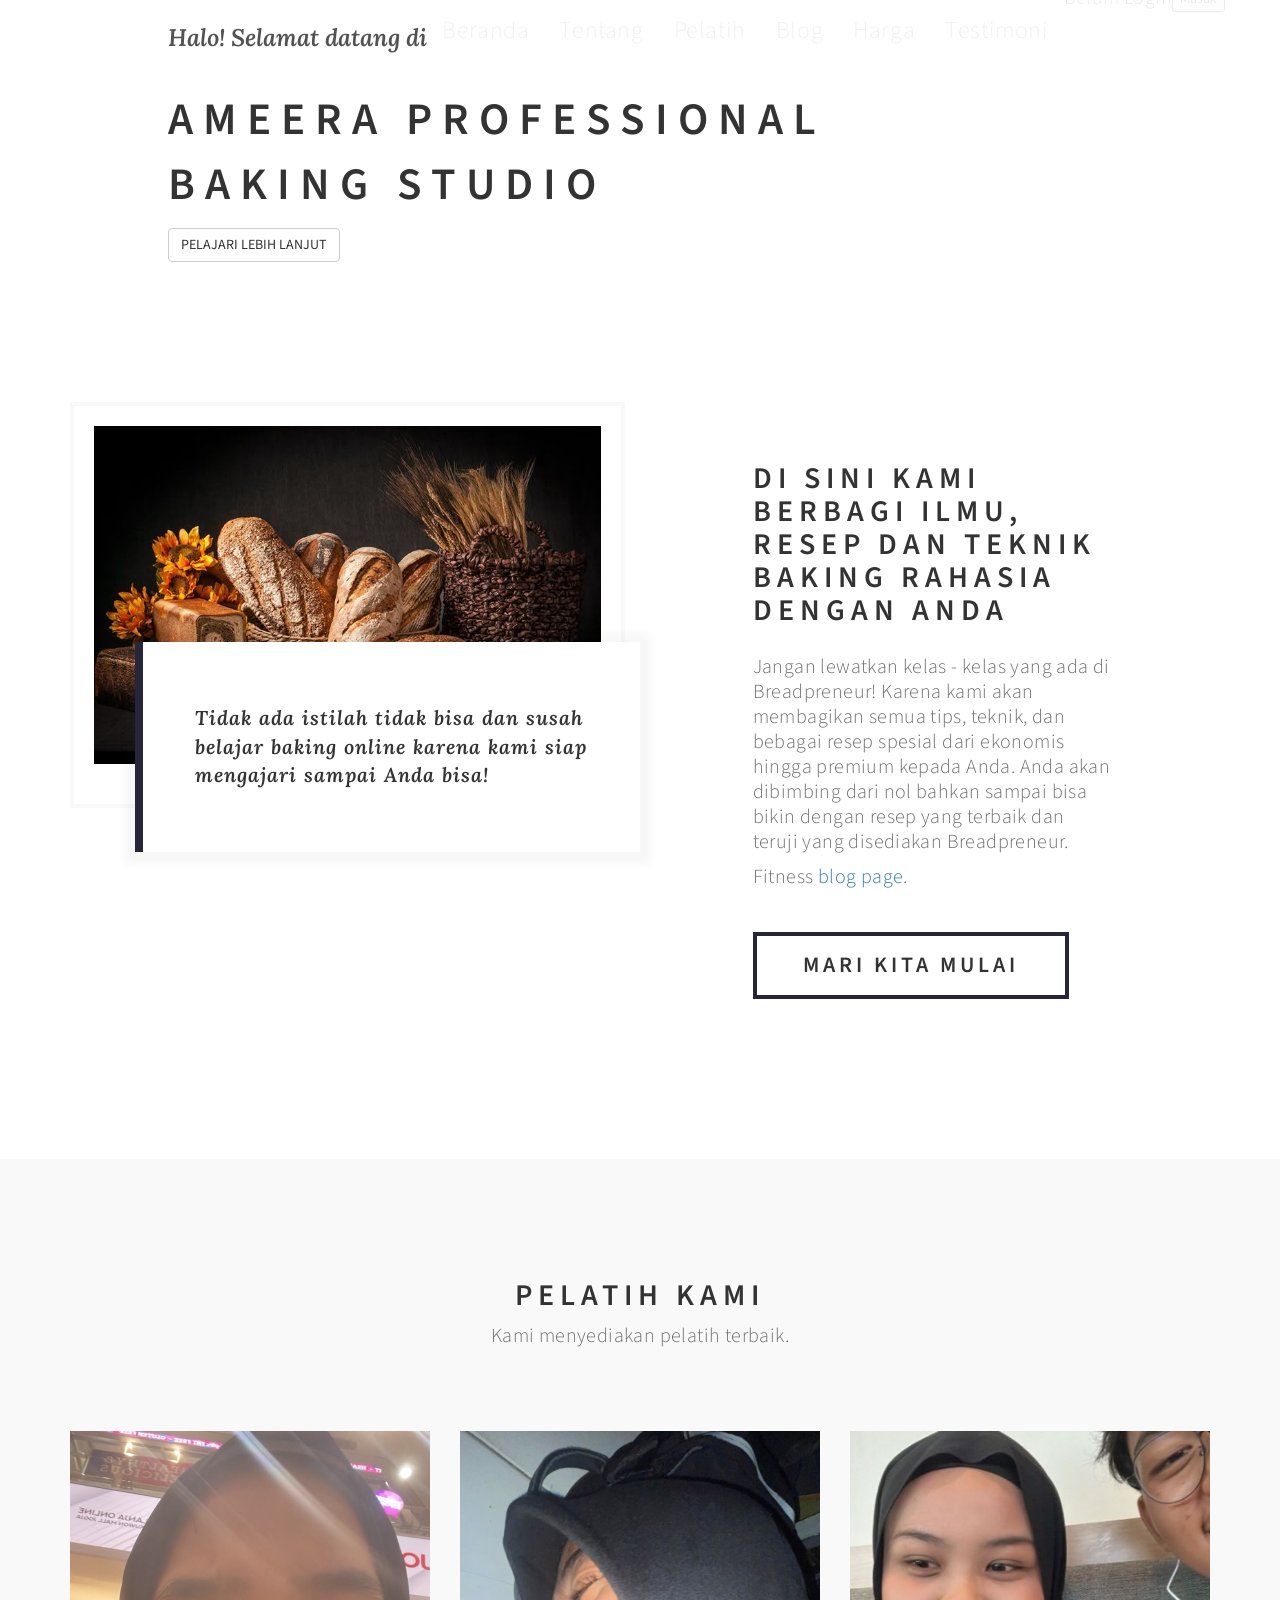
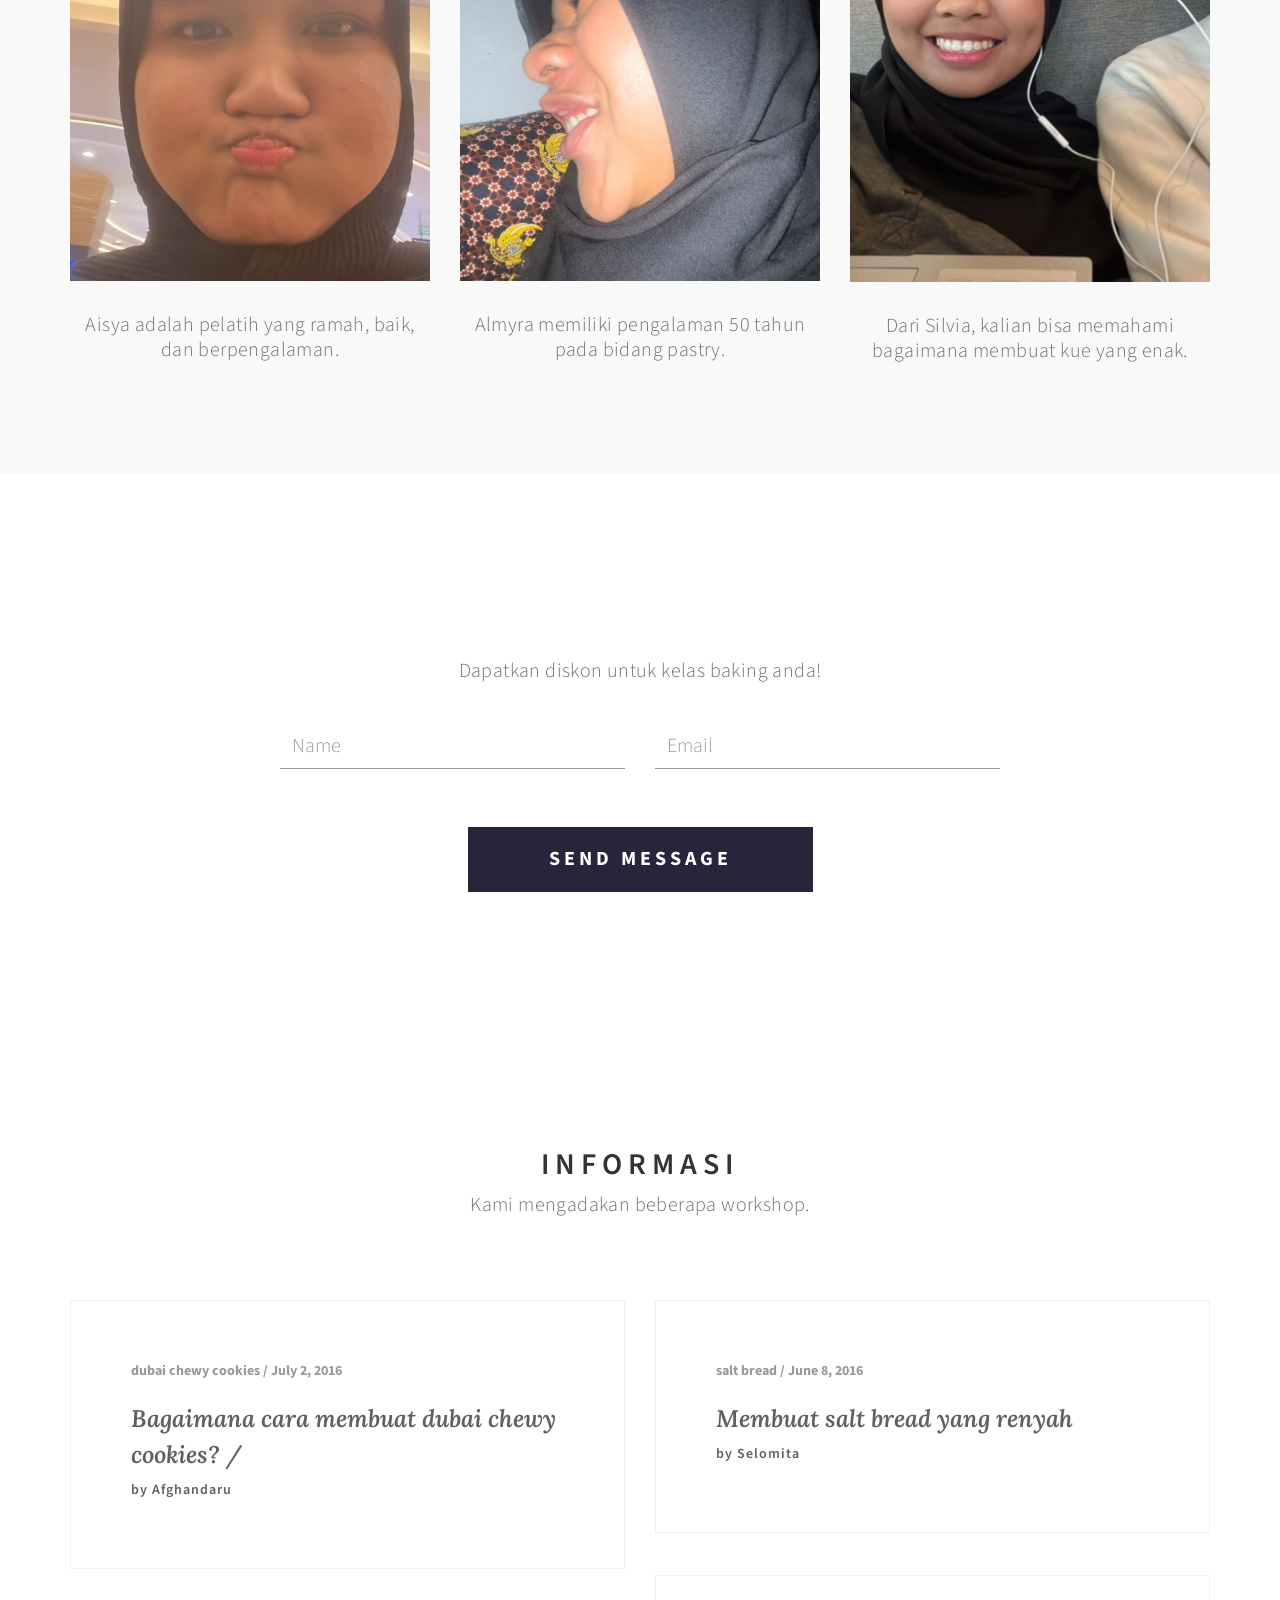
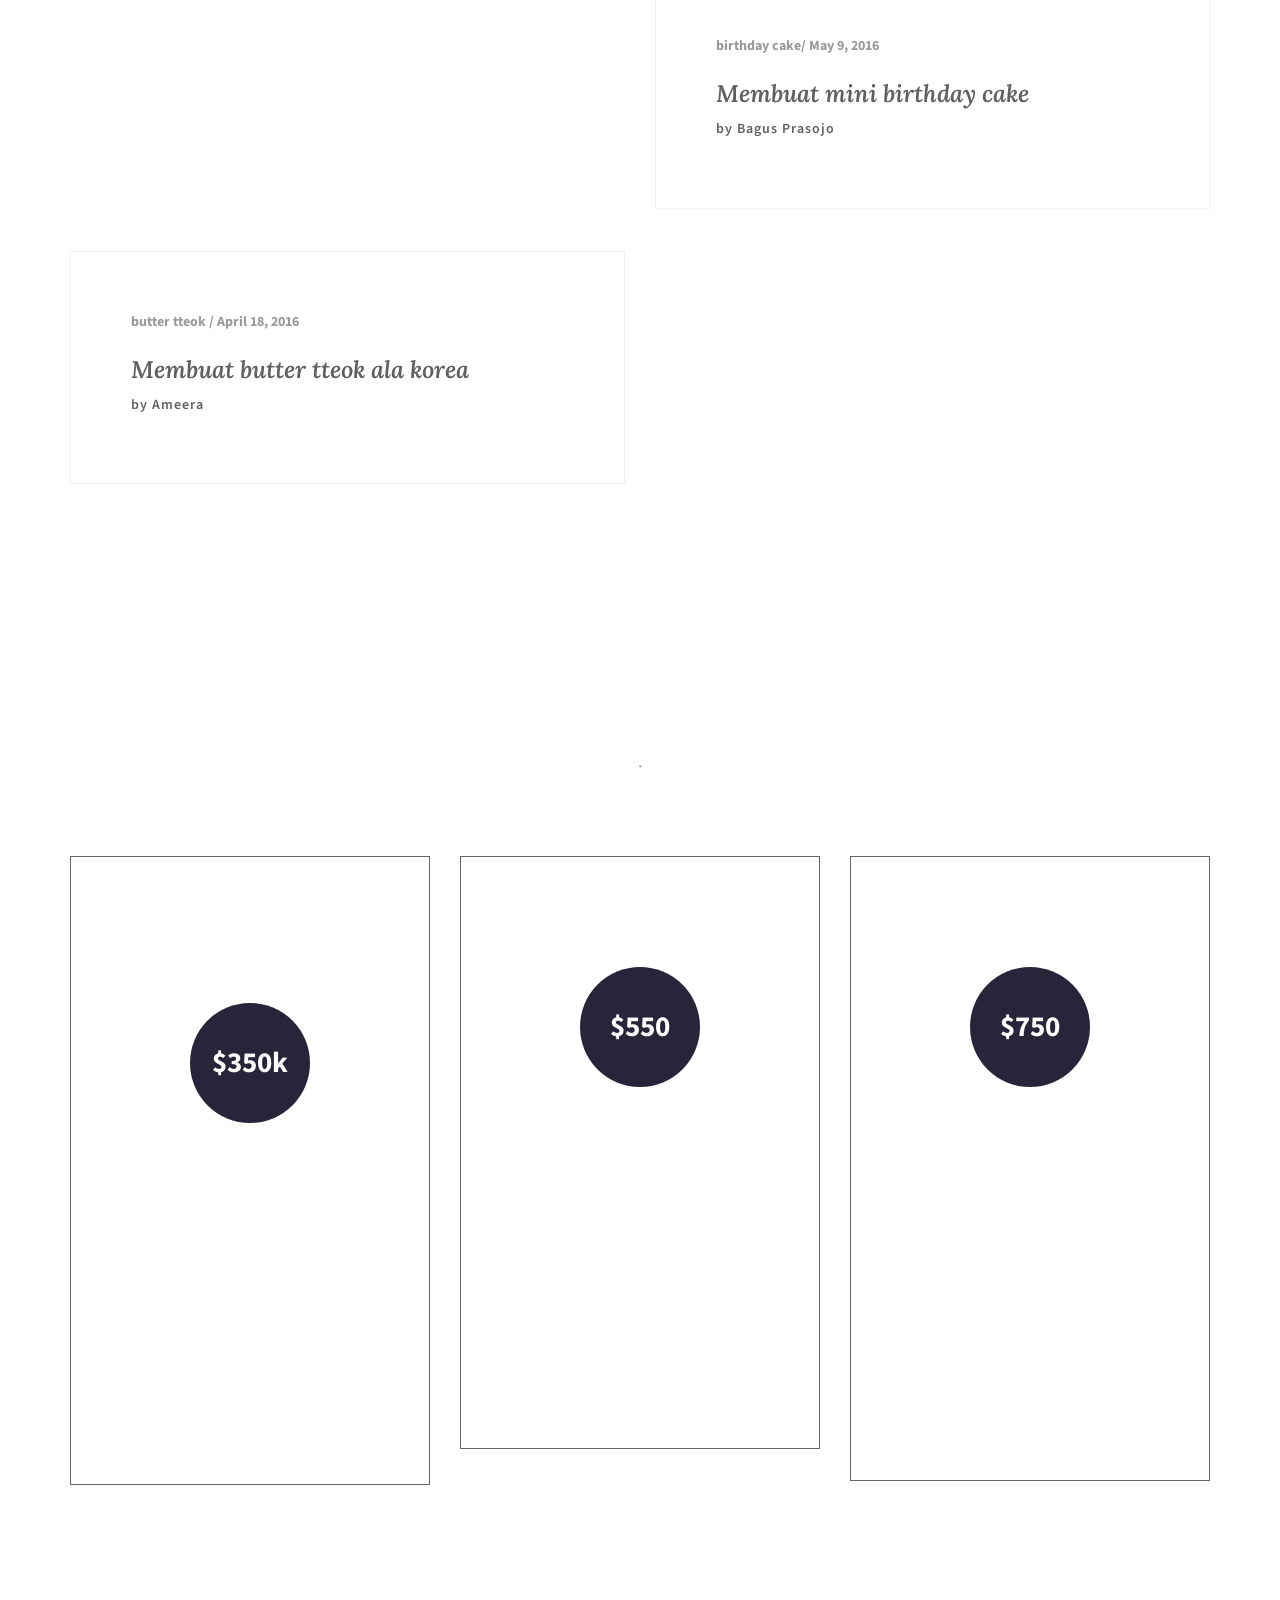
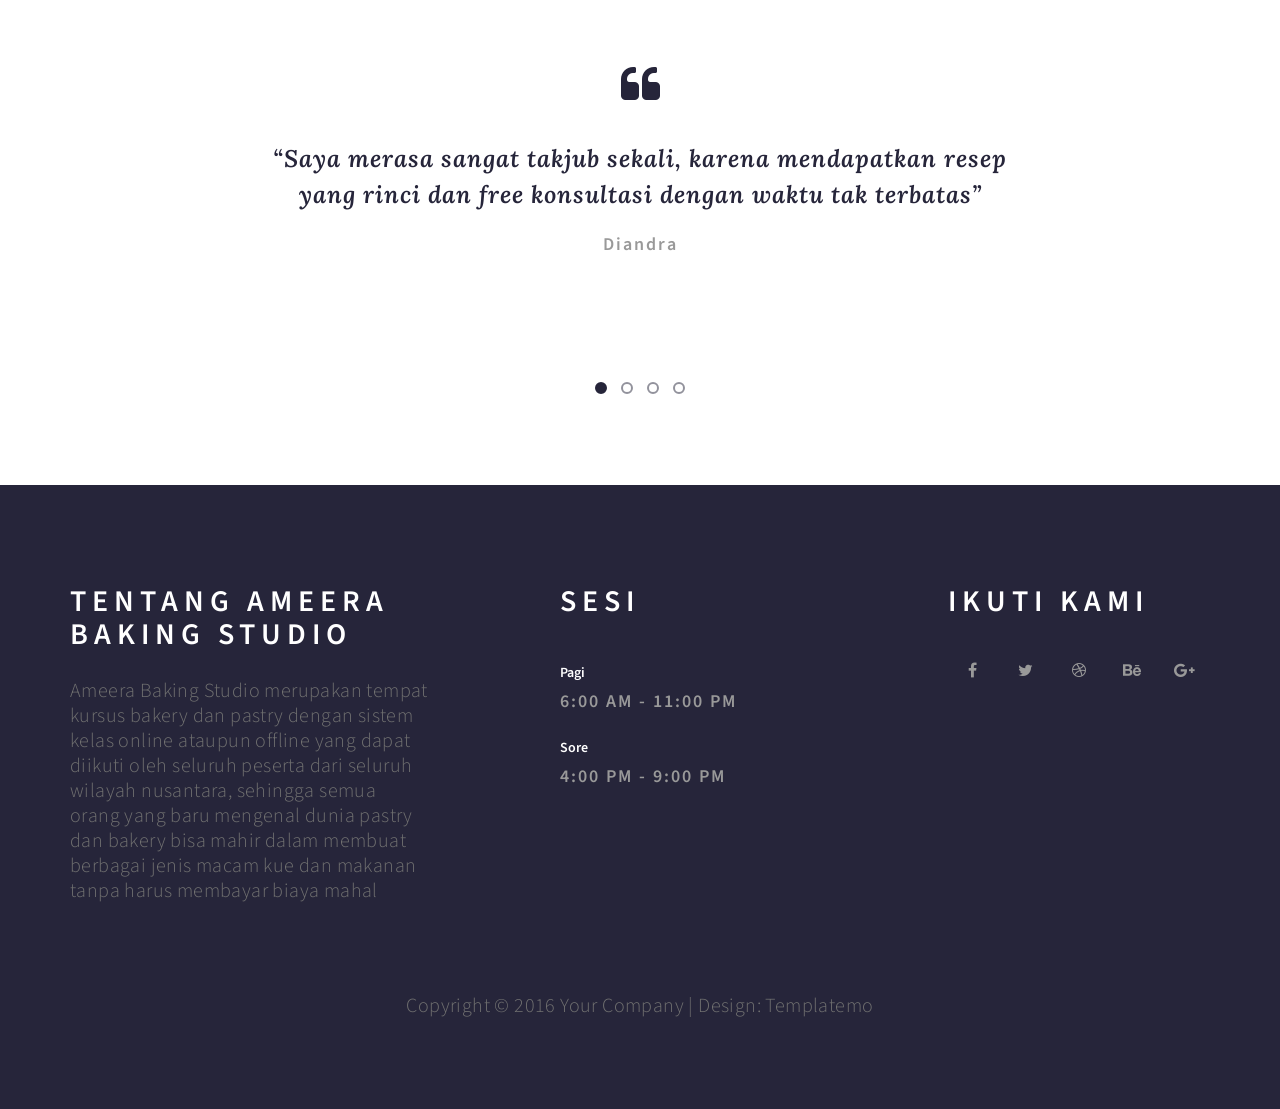
<file: index.html>
<!DOCTYPE html>
<html lang="en">
<head>
<!--
Fitness Template
http://www.templatemo.com/tm-487-fitness
-->
<title>Bakery Ameera - Responsive HTML Template</title>
<meta name="deskripsi" content="">
<meta name="author" content="">
<meta charset="UTF-8">
<meta http-equiv="X-UA-Compatible" content="IE=Edge">
<meta name="area pandang" content="width=device-width, initial-scale=1, maximum-scale=1">


<link rel="stylesheet" href="css/bootstrap.min.css">
<link rel="stylesheet" href="css/animate.css">
<link rel="stylesheet" href="css/font-awesome.min.css">
<link rel="stylesheet" href="css/owl.theme.css">
<link rel="stylesheet" href="css/owl.carousel.css">

<!-- Main css -->
<link rel="stylesheet" href="css/style.css">

<!-- Google Font -->
<link href='https://fonts.googleapis.com/css?family=Source+Sans+Pro:400,300,600' rel='stylesheet' type='text/css'>
<link href='https://fonts.googleapis.com/css?family=Lora:700italic' rel='stylesheet' type='text/css'>

</head>
<body data-spy="scroll" data-target=".navbar-collapse" data-offset="50">


<!-- =========================
     PRE LOADER       
============================== -->
<div  class="preloader">

	<div class="sk-spinner sk-spinner-pulse"></div>

</div>


<!-- =========================
    NAVIGATION SECTION   
============================== -->
<div class="navbar navbar-default navbar-fixed-top sticky-navigation" role="navigation">
	<div class="container">

		<div class="navbar-header">
			<button class="navbar-toggle" data-toggle="collapse" data-target=".navbar-collapse">
				<span class="icon icon-bar"></span>
				<span class="icon icon-bar"></span>
				<span class="icon icon-bar"></span>
			</button>
			<a href="#" class="navbar-brand">Ameera Baking Studio</a>
		</div>
		<div class="collapse navbar-collapse">
			<ul class="nav navbar-nav navbar-right main-navigation">
				<li><a href="#home" class="smoothScroll">Beranda</a></li>
				<li><a href="#overview" class="smoothScroll">Tentang</a></li>
				<li><a href="#trainer" class="smoothScroll">Pelatih</a></li>
				<li><a href="#blog" class="smoothScroll">Blog</a></li>
				<li><a href="#price" class="smoothScroll">Harga</a></li>
				<li><a href="#testimonial" class="smoothScroll">Testimoni</a></li>
				<li><p id="userInfo" class="nav-link tm-nav-link">Belum Login</p></li>
				<li><button onclick="goLogin()" class="nav-link tm-nav-link">Masuk</button></li>
			</ul>
		</div>

	</div>
</div>


<!-- =========================
    HOME SECTION   
============================== -->
<section id="beranda" class="parallax-section">
	<div class="container">
		<div class="row">

			<div class="col-md-offset-1 col-md-10 col-sm-12">
				<h3 class="wow bounceIn" data-wow-delay="0.9s">Halo! Selamat datang di</H3>
				<h1 class="wow fadeInUp" data-wow-delay="1.6s">Ameera Professional<br>Baking Studio</h1>
				<a href="#overview" class="wow fadeInUp smoothScroll btn btn-default" data-wow-delay="2s">PELAJARI LEBIH LANJUT</a>
			</div>

		</div>
	</div>
</section>


<!-- =========================
    OVERVIEW SECTION   
============================== -->
<section id="overview" class="parallax-section">
	<div class="container">
		<div class="row">

			<div class="col-md-6 col-sm-12">
				<img src="images/955ed0d990df425966eef4659cf9d745.jpg" class="img-responsive" alt="Overview">
				<blockquote class="wow fadeInUp" data-wow-delay="1.9s">Tidak ada istilah tidak bisa dan susah belajar baking online karena kami siap mengajari sampai Anda bisa!</blockquote>
			</div>

			<div class="col-md-1"></div>

			<div class="wow fadeInUp col-md-4 col-sm-12" data-wow-delay="1s">
				<div class="overview-detail">
					<h2>Di Sini Kami Berbagi Ilmu, Resep dan Teknik Baking Rahasia Dengan Anda</h2>
					<p>Jangan lewatkan kelas - kelas yang ada di Breadpreneur! Karena kami akan membagikan semua tips, teknik, dan bebagai resep spesial dari ekonomis hingga premium kepada Anda. Anda akan dibimbing dari nol bahkan sampai bisa bikin dengan resep yang terbaik dan teruji yang disediakan Breadpreneur.</p>
					<p>Fitness <a href="blog-single.html">blog page</a>.</p>
					<a href="#trainer" class="btn btn-default smoothScroll">Mari kita mulai</a>
				</div>
			</div>

			<div class="col-md-1"></div>

		</div>
	</div>
</section>


<!-- =========================
    TRAINER SECTION   
============================== -->
<section id="trainer" class="parallax-section">
	<div class="container">
		<div class="row">

			<div class="wow fadeInUp col-md-12 col-sm-12" data-wow-delay="1.3s">
				<h2>Pelatih kami</h2>
				<p>Kami menyediakan pelatih terbaik.</p>
			</div>

			<div class="wow fadeInUp col-md-4 col-sm-6" data-wow-delay="1.9s">
				<div class="trainer-thumb">
					<img src="images/WhatsApp Image 2026-06-15 at 21.04.34.jpeg" class="img-responsive" alt="Trainer">
						<div class="trainer-overlay">
							<div class="trainer-des">
								<h2>Aisya/h2>
								<h3>Spesialis Dessert</h3>
								<ul class="social-icon">
									<li><a href="#" class="fa fa-facebook wow fadeInUp" data-wow-delay="1s"></a></li>
									<li><a href="#" class="fa fa-twitter wow fadeInUp" data-wow-delay="1.3s"></a></li>
									<li><a href="#" class="fa fa-behance wow fadeInUp" data-wow-delay="1.9s"></a></li>
								</ul>
							</div>
						</div>
				</div>
				<p>Aisya adalah pelatih yang ramah, baik, dan berpengalaman.</p>
			</div>

			<div class="wow fadeInUp col-md-4 col-sm-6" data-wow-delay="2s">
				<div class="trainer-thumb">
					<img src="images/WhatsApp Image 2026-05-19 at 15.34.11.jpeg" class="img-responsive" alt="Trainer">
						<div class="trainer-overlay">
							<div class="trainer-des">
								<h2>Almyra</h2>
								<h3>Spesialis Pastry</h3>
								<ul class="social-icon">
									<li><a href="#" class="fa fa-facebook wow fadeInUp" data-wow-delay="1s"></a></li>
									<li><a href="#" class="fa fa-twitter wow fadeInUp" data-wow-delay="1.3s"></a></li>
									<li><a href="#" class="fa fa-behance wow fadeInUp" data-wow-delay="1.9s"></a></li>
								</ul>
							</div>
						</div>
				</div>
				<p>Almyra memiliki pengalaman 50 tahun pada bidang pastry.</p>
			</div>

			<div class="wow fadeInUp col-md-4 col-sm-6" data-wow-delay="2.3s">
				<div class="trainer-thumb">
					<img src="images/WhatsApp Image 2026-06-06 at 14.53.50.jpeg" class="img-responsive" alt="Trainer">
						<div class="trainer-overlay">
							<div class="trainer-des">
								<h2>Silvia</h2>
								<h3>Speialis Kue</h3>
								<ul class="social-icon">
									<li><a href="#" class="fa fa-facebook wow fadeInUp" data-wow-delay="1s"></a></li>
									<li><a href="#" class="fa fa-twitter wow fadeInUp" data-wow-delay="1.3s"></a></li>
									<li><a href="#" class="fa fa-behance wow fadeInUp" data-wow-delay="1.9s"></a></li>
								</ul>
							</div>
						</div>
				</div>
				<p>Dari Silvia, kalian bisa memahami bagaimana membuat kue yang enak.</p>
			</div>

		</div>
	</div>
</section>


<!-- =========================
    NEWSLETTER SECTION   
============================== -->
<section id="newsletter" class="parallax-section">
	<div class="container">
		<div class="row">

			<div class="wow fadeInUp col-md-offset-2 col-md-8 col-sm-offset-1 col-sm-10" data-wow-delay="0.9s">
				<h2>Daftar untuk informasi</h2>
				<p>Dapatkan diskon untuk kelas baking anda!</p>
				<div class="newsletter_detail">
					<form action="#" method="post" id="newsletter-signup">
						<div class="col-md-6 col-sm-6">
							<input name="name" type="text" class="form-control" id="name" placeholder="Name">
					  	</div>
						<div class="col-md-6 col-sm-6">
							<input name="email" type="email" class="form-control" id="email" placeholder="Email">
					  	</div>
						<div class="col-md-offset-3 col-md-6 col-sm-offset-2 col-sm-8">
							<input name="submit" type="submit" class="form-control" id="submit" value="SEND MESSAGE">
						</div>
				  	</form>
				</div>
			</div>

		</div>
	</div>
</section>


<!-- =========================
    BLOG SECTION   
============================== -->
<section id="blog" class="parallax-section">
	<div class="container">
		<div class="row">

			<div class="col-md-12 col-sm-12 text-center">
				<h2>Informasi</h2>
				<p>Kami mengadakan beberapa workshop.</p>
			</div>

			<div class="wow fadeInUp col-md-6 col-sm-12" data-wow-delay="0.9s">
				<div class="blog-thumb">
					<span class="blog-date">dubai chewy cookies / July 2, 2016</span>
					<h3 class="blog-title"><a href="blog-single.html">Bagaimana cara membuat dubai chewy cookies? /</a></h3>
					<h5 id="blog-author">by Afghandaru</h5>
				</div>
			</div>

			<div class="wow fadeInUp col-md-6 col-sm-12" data-wow-delay="1.3s">
				<div class="blog-thumb">
					<span class="blog-date">salt bread / June 8, 2016</span>
					<h3 class="blog-title"><a href="blog-single.html">Membuat salt bread yang renyah</a></h3>
					<h5 id="blog-author">by Selomita</h5>
				</div>
			</div>

			<div class="wow fadeInUp col-md-6 col-sm-12" data-wow-delay="1.6s">
				<div class="blog-thumb">
					<span class="blog-date">birthday cake/ May 9, 2016</span>
					<h3 class="blog-title"><a href="blog-single.html">Membuat mini birthday cake</a></h3>
					<h5 id="blog-author">by Bagus Prasojo</h5>
				</div>
			</div>

			<div class="wow fadeInUp col-md-6 col-sm-12" data-wow-delay="1.9s">
				<div class="blog-thumb">
					<span class="blog-date"> butter tteok / April 18, 2016</span>
					<h3 class="blog-title"><a href="blog-single.html">Membuat butter tteok ala korea</a></h3>
					<h5 id="blog-author">by Ameera</h5>
				</div>
			</div>
			
		</div>
	</div>
</section>


<!-- =========================
    PRICE SECTION   
============================== -->
<section id="price" class="parallax-section">
	<div class="container">
		<div class="row">

			<div class="wow fadeInUp col-md-12 col-sm-12" data-wow-delay="0.9s">
				<h2>Harga</h2>
				<p>.</p>
			</div>

			<div class="wow fadeInUp col-md-4 col-sm-6" data-wow-delay="1s">
				<div class="pricing__item">
                    <h3 class="pricing__title">Makanan tradisional</h3>
                    <div class="pricing__price"><span class="pricing__currency">$</span>350k</div>
                    <ul class="pricing__feature-list">
                        <li class="pricing__feature">Pelatih Almyra</li>
                        <li class="pricing__feature">Alat dan Bahan</li>
                        <li class="pricing__feature">Sertifikat</li>
                        <li class="pricing__feature">Garansi makanan</li>
                        <li class="pricing__feature">Klepon dan Cenil</li>
                    </ul>
                    <button class="pricing__action">Daftar Sekarang</button>
                </div>
			</div>

			<div class="wow fadeInUp col-md-4 col-sm-6" data-wow-delay="1.3s">
				<div class="pricing__item">
                    <h3 class="pricing__title">Kelas Pastry</h3>
                    <div class="pricing__price"><span class="pricing__currency">$</span>550</div>                  
                    <ul class="pricing__feature-list">
                        <li class="pricing__feature">Pelatih Almyra</li>
                        <li class="pricing__feature">Alat dan Bahan</li>
                        <li class="pricing__feature">Sertifikat</li>
                        <li class="pricing__feature">Garansi makanan</li>
                        <li class="pricing__feature">Croissant dan bagel</li>
                    </ul>
                    <button class="pricing__action">Daftar Sekarang</button>
                </div>
			</div>

			<div class="wow fadeInUp col-md-4 col-sm-6" data-wow-delay="1.6s">
				<div class="pricing__item">
                    <h3 class="pricing__title">Birthday Cake</h3>
                    <div class="pricing__price"><span class="pricing__currency">$</span>750</div> 
                    <ul class="pricing__feature-list">
                        <li class="pricing__feature">Pelatih Silvia</li>
                        <li class="pricing__feature">Alat dan Bahan</li>
                        <li class="pricing__feature">Sertifikat</li>
                        <li class="pricing__feature">Garansi makanan</li>
                        <li class="pricing__feature">Kue ulang tahun dan cupcake</li>
                    </ul>
                   <button class="pricing__action">Daftar Sekarang</button>
                </div>
			</div>

		</div>
	</div>
</section>


<!-- =========================
    TESTIMONIAL SECTION   
============================== -->
<section id="testimonial" class="parallax-section">
	<div class="container">
		<div class="row">

			<!-- Testimonial Owl Carousel section
			================================================== -->
			<div id="owl-testimonial" class="owl-carousel">

				<div class="item col-md-offset-2 col-md-8 col-sm-offset-1 col-sm-10 wow fadeInUp" data-wow-delay="0.6s">
					<i class="fa fa-quote-left"></i>
					<h3>“Saya merasa sangat takjub sekali, karena mendapatkan resep yang rinci dan free konsultasi dengan waktu tak terbatas”</h3>
					<h4>Diandra</h4>
				</div>

				<div class="item col-md-offset-2 col-md-8 col-sm-offset-1 col-sm-10 wow fadeInUp" data-wow-delay="0.6s">
					<i class="fa fa-quote-left"></i>
					<h3>"Saya sangat bahagia karena roti - roti yang saya buat disukai keluarga, pokoknya belajar di Ameera Baking Studio sangat rekomended banget "</h3>
					<h4>Zeta</h4>
				</div>

				<div class="item col-md-offset-2 col-md-8 col-sm-offset-1 col-sm-10 wow fadeInUp" data-wow-delay="0.6s">
					<i class="fa fa-quote-left"></i>
					<h3>"Awalnya, saya hanya mengikuti satu kelas online, tetapi karena resepnya sangat recomended, jadi saya sudah mengikuti tujuh kelas online dari Ameera Baking Studio ini"</h3>
					<h4>Felana</h4>
				</div>

				<div class="item col-md-offset-2 col-md-8 col-sm-offset-1 col-sm-10 wow fadeInUp" data-wow-delay="0.6s">
					<i class="fa fa-quote-left"></i>
					<h3>"Walaupun bener-bener nol banget di dunia perbakingan tapi setelah ikut kelas online Breadpreneur aku bisa menghasilkan cuan dan bahkan menyajikan bermacam macam desert untuk keluarga dan anak tercinta aku"</h3>
					<h4>Bening</h4>
				</div>
				
			</div>

		</div>
	</div>
</section>


<!-- =========================
    FOOTER SECTION   
============================== -->
<footer>
	<div class="container">
		<div class="row">

			<div class="wow fadeInUp col-md-4 col-sm-4" data-wow-delay="0.6s">
				<h2>Tentang Ameera Baking Studio</h2>
				<p>Ameera Baking Studio merupakan tempat kursus bakery dan pastry dengan sistem kelas online ataupun offline yang dapat diikuti oleh seluruh peserta dari seluruh wilayah nusantara, sehingga semua orang yang baru mengenal dunia pastry dan bakery bisa mahir dalam membuat berbagai jenis macam kue dan makanan tanpa harus membayar biaya mahal</p>
			</div>

			<div class="wow fadeInUp col-md-5 col-sm-4"  data-wow-delay="0.9s">
				<h2>Sesi</h2>
					<div>
						<h5>Pagi</h5>
						<h4>6:00 AM - 11:00 PM</h4>
					</div>
					<div>
						<h5>Sore</h5>
						<h4>4:00 PM - 9:00 PM</h4>
					</div>
			</div>

			<div class="wow fadeInUp col-md-3 col-sm-4" data-wow-delay="1s">
				<h2>Ikuti Kami</h2>
				<ul class="social-icon">
					<li><a href="#" class="fa fa-facebook wow fadeIn" data-wow-delay="1s"></a></li>
					<li><a href="#" class="fa fa-twitter wow fadeInUp" data-wow-delay="1.3s"></a></li>
					<li><a href="#" class="fa fa-dribbble wow fadeIn" data-wow-delay="1.6s"></a></li>
					<li><a href="#" class="fa fa-behance wow fadeInUp" data-wow-delay="1.9s"></a></li>
					<li><a href="#" class="fa fa-google-plus wow fadeIn" data-wow-delay="2s"></a></li>
				</ul>
			</div>

			<div class="clearfix"></div>

			<div class="col-md-12 col-sm-12">
				<p class="copyright-text">Copyright &copy; 2016 Your Company 
                    
                    | Design: <a rel="nofollow" href="http://www.templatemo.com/page/1" target="_parent">Templatemo</a></p>
			</div>
			
		</div>
	</div>
</footer>

<!-- =========================
     SCRIPTS   
============================== -->
<script src="js/jquery.js"></script>
<script src="js/bootstrap.min.js"></script>
<script src="js/jquery.parallax.js"></script>
<script src="js/jquery.nav.js"></script>
<script src="js/jquery.backstretch.min.js"></script>
<script src="js/owl.carousel.min.js"></script>
<script src="js/smoothscroll.js"></script>
<script src="js/wow.min.js"></script>
<script src="js/custom.js"></script>
<script src="login/js/welcome.js"></script>
</body>
</html>
</file>
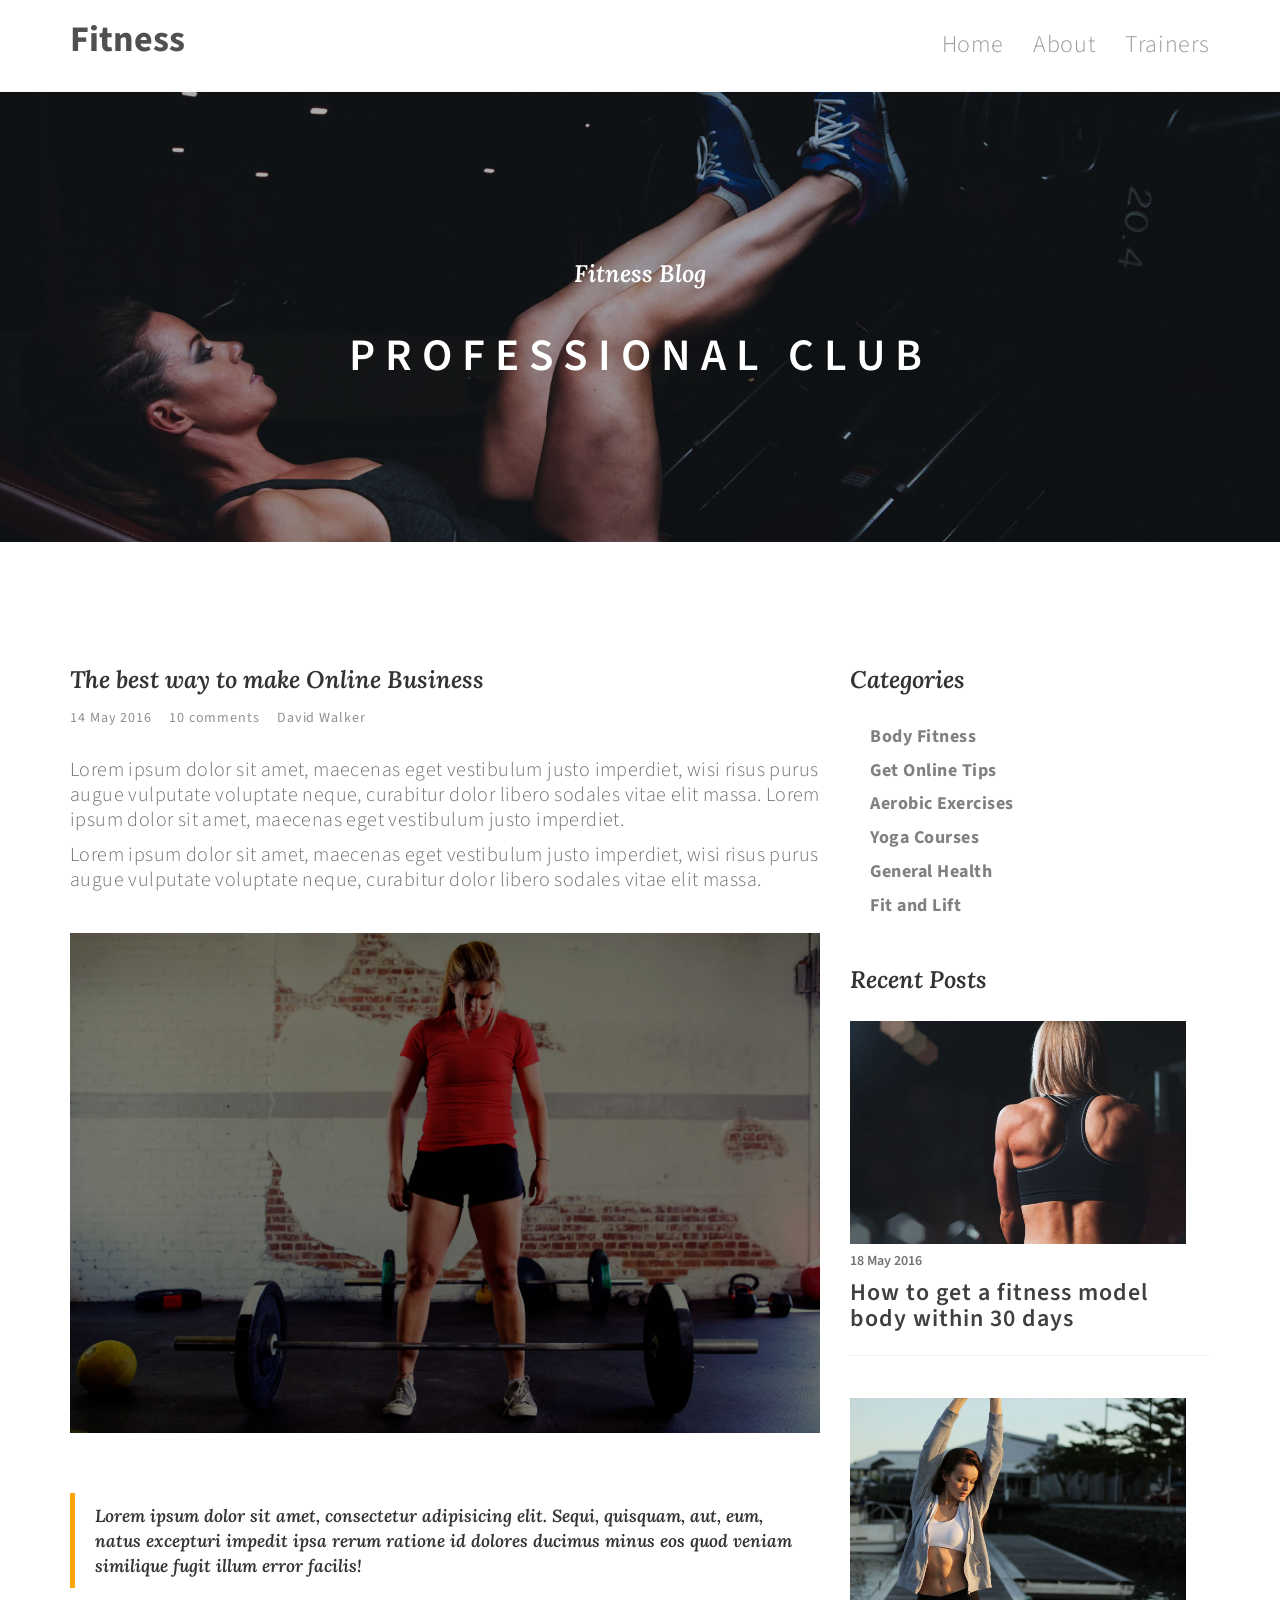
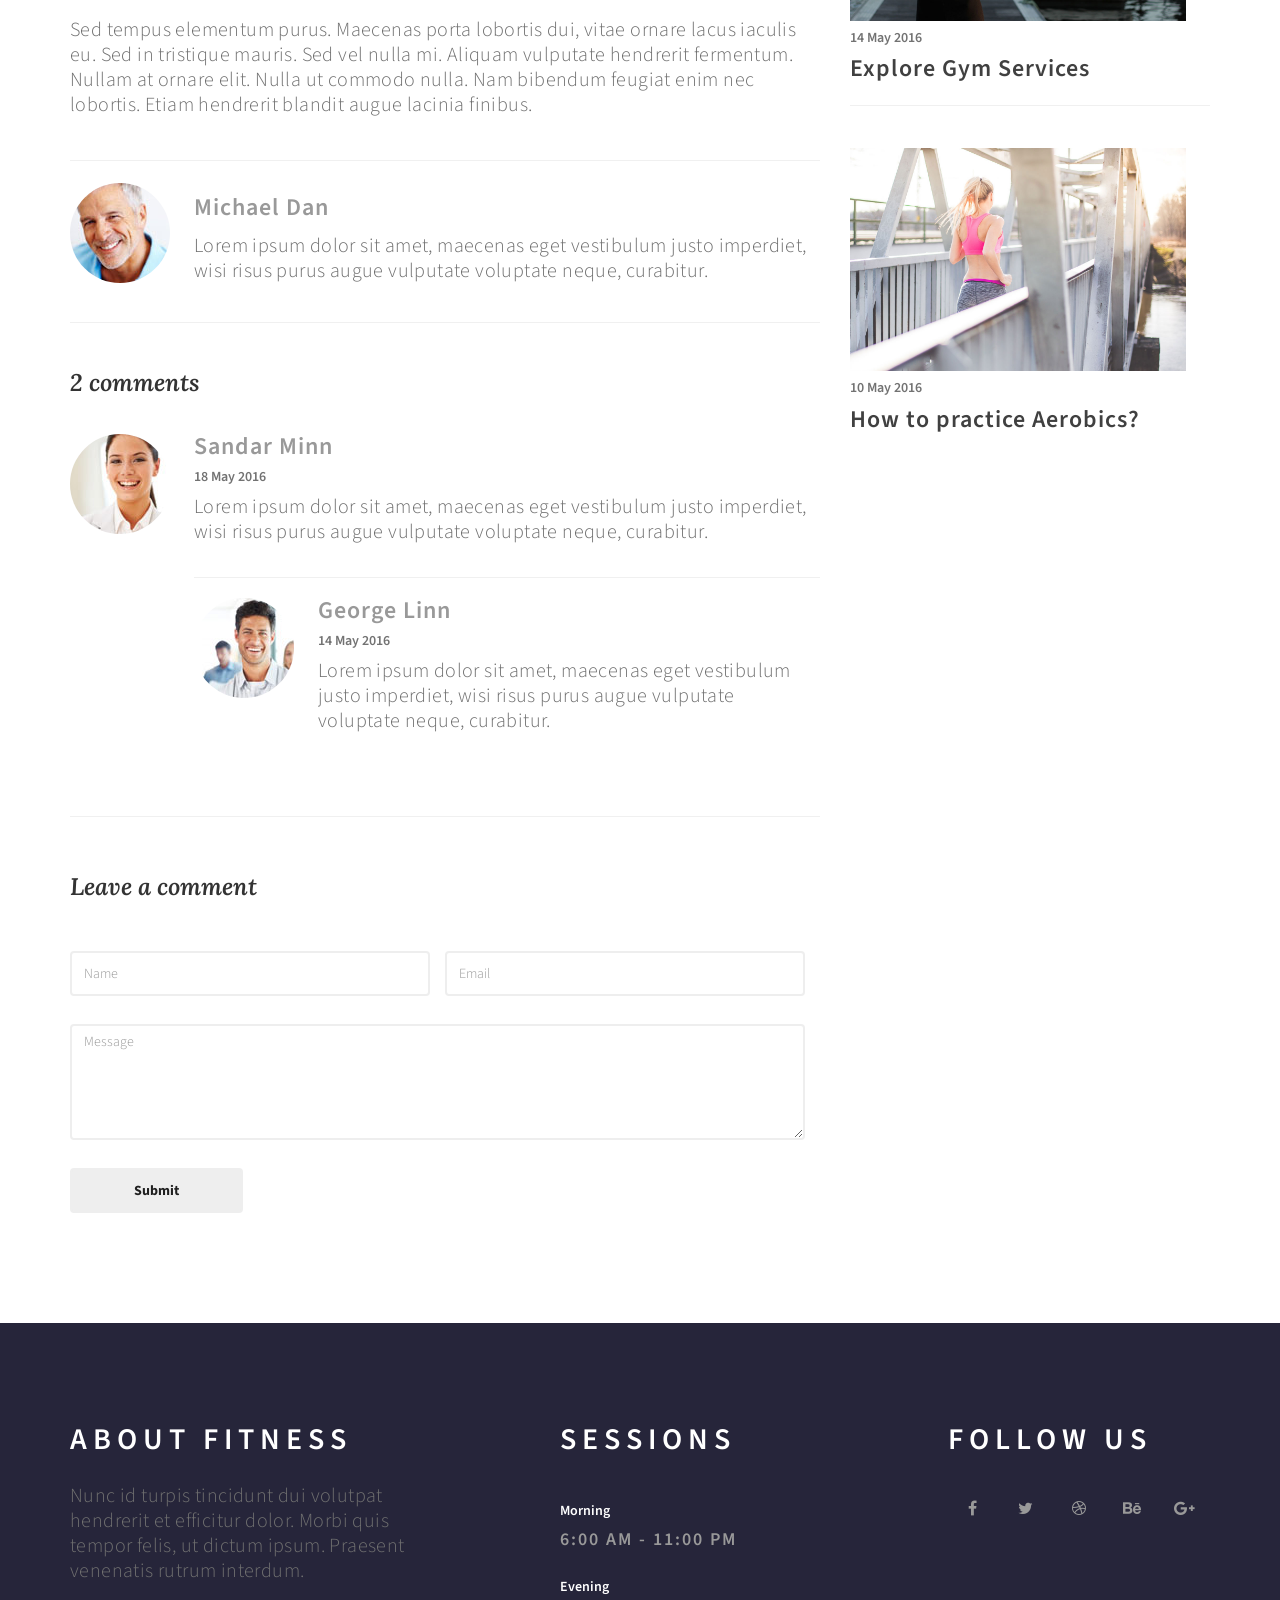
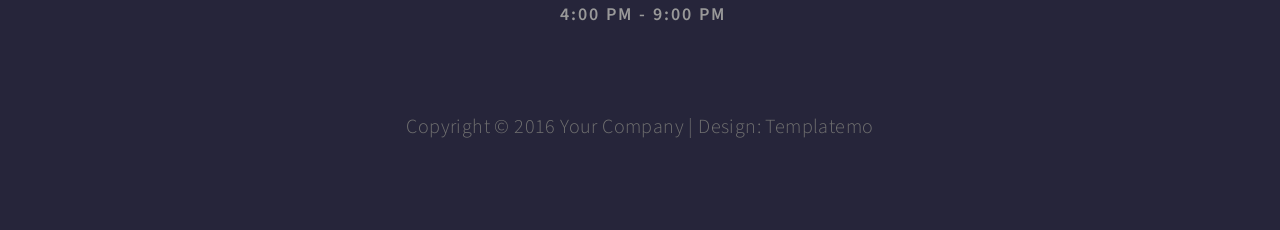
<file: blog-single.html>
<!DOCTYPE html>
<html lang="en">
<head>
<!--
Fitness Template
http://www.templatemo.com/tm-487-fitness
-->
<title>Fitness - Responsive Blog Page</title>
<meta name="description" content="">
<meta name="author" content="">
<meta charset="UTF-8">
<meta http-equiv="X-UA-Compatible" content="IE=Edge">
<meta name="viewport" content="width=device-width, initial-scale=1, maximum-scale=1">

<link rel="stylesheet" href="css/bootstrap.min.css">
<link rel="stylesheet" href="css/animate.css">
<link rel="stylesheet" href="css/font-awesome.min.css">

<!-- Main css -->
<link rel="stylesheet" href="css/style.css">

<!-- Google Font -->
<link href='https://fonts.googleapis.com/css?family=Source+Sans+Pro:400,300,600' rel='stylesheet' type='text/css'>
<link href='https://fonts.googleapis.com/css?family=Lora:700italic' rel='stylesheet' type='text/css'>

</head>
<body>

<!-- =========================
     PRE LOADER       
============================== -->
<div  class="preloader">

	<div class="sk-spinner sk-spinner-pulse"></div>

</div>


<!-- =========================
    NAVIGATION SECTION   
============================== -->
<div class="navbar navbar-default navbar-static-top" role="navigation">
	<div class="container">

		<div class="navbar-header">
			<button class="navbar-toggle" data-toggle="collapse" data-target=".navbar-collapse">
				<span class="icon icon-bar"></span>
				<span class="icon icon-bar"></span>
				<span class="icon icon-bar"></span>
			</button>
			<a href="index.html" class="navbar-brand">Fitness</a>
		</div>
		<div class="collapse navbar-collapse">
			<ul class="nav navbar-nav navbar-right">
				<li><a href="index.html#home" class="smoothScroll">Home</a></li>
				<li><a href="index.html#overview" class="smoothScroll">About</a></li>
				<li><a href="index.html#trainer" class="smoothScroll">Trainers</a></li>
			</ul>
		</div>

	</div>
</div>


<!-- =========================
    BLOG HEADER SECTION   
============================== -->
<section id="blog-header" class="parallax-section">
	<div class="container">
		<div class="row">

			<div class="col-md-offset-2 col-md-8 col-sm-12">
				<h3 class="wow bounceIn" data-wow-delay="0.9s">Fitness Blog</h3>
				<h1 class="wow fadeInUp" data-wow-delay="1.6s">Professional Club</h1>
			</div>


		</div>
	</div>
</section>

<!-- =========================
    BLOG SECTION   
============================== -->
<section id="blog" class="parallax-section">
	<div class="container">
		<div class="row">

			<div class="col-md-8 col-sm-7">

				<div class="blog-content wow fadeInUp" data-wow-delay="1s">
                	<h3>The best way to make Online Business</h3>
					<span class="meta-date"><a href="#">14 May 2016</a></span>
					<span class="meta-comments"><a href="#blog-comments">10 comments</a></span>
					<span class="meta-author"><a href="#blog-author">David Walker</a></span>
					<div class="blog-clear"></div>
					<p>Lorem ipsum dolor sit amet, maecenas eget vestibulum justo imperdiet, wisi risus purus augue vulputate voluptate neque, curabitur dolor libero sodales vitae elit massa. Lorem ipsum dolor sit amet, maecenas eget vestibulum justo imperdiet.</p>
					<p>Lorem ipsum dolor sit amet, maecenas eget vestibulum justo imperdiet, wisi risus purus augue vulputate voluptate neque, curabitur dolor libero sodales vitae elit massa.</p>
                    
                    <div class="blog-image wow fadeInUp" data-wow-delay="0.9s">
                        <img src="images/blog-thumb.jpg" class="img-responsive" alt="blog">
                    </div>
                
					<blockquote>
						Lorem ipsum dolor sit amet, consectetur adipisicing elit. Sequi, quisquam, aut, eum, natus excepturi impedit ipsa rerum ratione id dolores ducimus minus eos quod veniam similique fugit illum error facilis!
					</blockquote>
					<p>Sed tempus elementum purus. Maecenas porta lobortis dui, vitae ornare lacus iaculis eu. Sed in tristique mauris. Sed vel nulla mi. Aliquam vulputate hendrerit fermentum. Nullam at ornare elit. Nulla ut commodo nulla. Nam bibendum feugiat enim nec lobortis. Etiam hendrerit blandit augue lacinia finibus.</p>
				</div>
                
				
                
				<div class="blog-author wow fadeInUp" data-wow-delay="1s">
					<div class="media">
						<div class="media-object pull-left">
							<a href="#"><img src="images/blog-author.jpg" class="img-responsive img-circle" alt="blog"></a>
						</div>
						<div class="media-body">
							<h4 class="media-heading">Michael Dan</h4>
							<p>Lorem ipsum dolor sit amet, maecenas eget vestibulum justo imperdiet, wisi risus purus augue vulputate voluptate neque, curabitur.</p>
						</div>
					</div>
				</div>

				<div class="blog-comment wow fadeInUp" data-wow-delay="1s">
					<h3>2 comments</h3>
						<div class="media">
							<div class="media-object pull-left">
								<img src="images/comment1.jpg" class="img-responsive img-circle" alt="blog">
							</div>
							<div class="media-body">
								<h4 class="media-heading">Sandar Minn</h4>
								<h5>18 May 2016</h5>
								<p>Lorem ipsum dolor sit amet, maecenas eget vestibulum justo imperdiet, wisi risus purus augue vulputate voluptate neque, curabitur.</p>
									<div class="media">
							<div class="media-object pull-left">
								<img src="images/comment2.jpg" class="img-responsive img-circle" alt="blog">
							</div>
							<div class="media-body">
								<h4 class="media-heading">George Linn</h4>
								<h5>14 May 2016</h5>
								<p>Lorem ipsum dolor sit amet, maecenas eget vestibulum justo imperdiet, wisi risus purus augue vulputate voluptate neque, curabitur.</p>
							</div>
						</div>
							</div>
						</div>
				</div>

				<div class="blog-comment-form wow fadeInUp" data-wow-delay="1s">
					<h3>Leave a comment</h3>
						<form action="#" method="post" id="comment-form">
							<div class="col-md-6 col-sm-6">
								<input type="text" class="form-control" placeholder="Name" name="name" required>
							</div>
							<div class="col-md-6 col-sm-6">
								<input type="email" class="form-control" placeholder="Email" name="email" required>
							</div>
							<div class="col-md-12 col-sm-12">
								<textarea class="form-control" placeholder="Message" rows="5" name"message" required id="message"></textarea>
							</div>
							<div class="col-md-3 col-sm-3">
								<input name="submit" type="submit" class="form-control" id="submit" value="Submit">
							</div>
						</form>
				</div>

			</div>

			<div class="col-md-4 col-sm-5 wow fadeInUp" data-wow-delay="1.3s">
            
            	<div class="blog-categories">
					<h3>Categories</h3>
						<li><a href="#">Body Fitness</a></li>
						<li><a href="#">Get Online Tips</a></li>
						<li><a href="#">Aerobic Exercises</a></li>
                        <li><a href="#">Yoga Courses</a></li>
                        <li><a href="#">General Health</a></li>
                        <li><a href="#">Fit and Lift</a></li>
				</div>

				<div class="recent-post">
					<h3>Recent Posts</h3>

						<div class="media">
							<div class="media-object pull-left">
								<a href="#"><img src="images/blog-thumb1.jpg" class="img-responsive" alt="blog"></a>
							</div>
							<div class="media-body">
								<h5>18 May 2016</h5>
								<h4 class="media-heading"><a href="#">How to get a fitness model body within 30 days</a></h4>
							</div>
						</div>
						<div class="media">
							<div class="media-object pull-left">
								<a href="#"><img src="images/blog-thumb2.jpg" class="img-responsive" alt="blog"></a>
							</div>
							<div class="media-body">
								<h5>14 May 2016</h5>
								<h4 class="media-heading"><a href="#">Explore Gym Services</a></h4>
							</div>
						</div>
						<div class="media">
							<div class="media-object pull-left">
								<a href="#"><img src="images/blog-thumb3.jpg" class="img-responsive" alt="blog"></a>
							</div>
							<div class="media-body">
								<h5>10 May 2016</h5>
								<h4 class="media-heading"><a href="#">How to practice Aerobics?</a></h4>
							</div>
						</div>
				</div>
                
			</div>
			
		</div>
	</div>
</section>


<!-- =========================
    FOOTER SECTION   
============================== -->
<footer>
	<div class="container">
		<div class="row">

			<div class="wow fadeInUp col-md-4 col-sm-4" data-wow-delay="0.6s">
				<h2>About Fitness</h2>
				<p>Nunc id turpis tincidunt dui volutpat hendrerit et efficitur dolor. Morbi quis tempor felis, ut dictum ipsum. Praesent venenatis rutrum interdum.</p>
			</div>

			<div class="wow fadeInUp col-md-5 col-sm-4"  data-wow-delay="0.9s">
				<h2>Sessions</h2>
					<div>
						<h5>Morning</h5>
						<h4>6:00 AM - 11:00 PM</h4>
					</div>
					<div>
						<h5>Evening</h5>
						<h4>4:00 PM - 9:00 PM</h4>
					</div>
			</div>

			<div class="wow fadeInUp col-md-3 col-sm-4" data-wow-delay="1s">
				<h2>Follow us</h2>
				<ul class="social-icon">
					<li><a href="#" class="fa fa-facebook wow fadeIn" data-wow-delay="1s"></a></li>
					<li><a href="#" class="fa fa-twitter wow fadeInUp" data-wow-delay="1.3s"></a></li>
					<li><a href="#" class="fa fa-dribbble wow fadeIn" data-wow-delay="1.6s"></a></li>
					<li><a href="#" class="fa fa-behance wow fadeInUp" data-wow-delay="1.9s"></a></li>
					<li><a href="#" class="fa fa-google-plus wow fadeIn" data-wow-delay="2s"></a></li>
				</ul>
			</div>

			<div class="clearfix"></div>

			<div class="col-md-12 col-sm-12">
				<p class="copyright-text">Copyright &copy; 2016 Your Company 
                    
                    | Design: <a rel="nofollow" href="http://www.templatemo.com/page/1" target="_parent">Templatemo</a></p>
			</div>
			
		</div>
	</div>
</footer>

<!-- =========================
     SCRIPTS   
============================== -->
<script src="js/jquery.js"></script>
<script src="js/bootstrap.min.js"></script>
<script src="js/jquery.parallax.js"></script>
<script src="js/wow.min.js"></script>
<script src="js/custom.js"></script>

</body>
</html>
</file>
<file: css/style.css>
body {
    background: #ffffff;
    font-family: 'Source Sans Pro', sans-serif;
    font-style: normal;
    font-weight: 300;
}

html,body {
      width: 100%;
     overflow-x: hidden;
  }


/*---------------------------------------
    Typorgraphy              
-----------------------------------------*/
h1,h2,h3,h4,h5,h6,
blockquote {
  font-weight: 600;
}

h1 {
    font-size: 4.5rem;
    line-height: 6.5rem;
    letter-spacing: 10px;
    text-transform: uppercase;
    padding-top: 12px;
}

h2 {
  font-size: 30px;
  letter-spacing: 6px;
  padding-bottom: 18px;
  text-transform: uppercase;
}

#trainer h2,
#newsletter h2,
#blog h2,
#price h2 {
  padding-bottom: 2px;
}

blockquote, h3 {
   font-family: 'Lora', sans-serif;
  font-style: italic;
}

h3 {
  line-height: 36px;
}

h4 {
    color: #999;
    letter-spacing: 2px;
    margin-top: 22px;
}

p {
    color: #707070;
    font-size: 20px;
    line-height: 25px;
    letter-spacing: 0.4px;
}

a {
  text-decoration: none !important;
  outline: none;
}


/*---------------------------------------
    General               
-----------------------------------------*/
#trainer,
#blog,
#price {
    padding-top: 10rem;
    padding-bottom: 10rem;
}

#home,
#trainer,
#newsletter,
#price,
#testimonial,
#blog-header {
  text-align: center;
}

.parallax-section {
  background-attachment: fixed !important;
  background-size: cover !important;
}



/*---------------------------------------
    Preloader section              
-----------------------------------------*/
.preloader {
  position: fixed;
  top: 0;
  left: 0;
  width: 100%;
  height: 100%;
  z-index: 99999;
  display: flex;
  flex-flow: row nowrap;
  justify-content: center;
  align-items: center;
  background: none repeat scroll 0 0 #ffffff;
}

.sk-spinner-pulse {
  width: 40px;
  height: 40px;
  background-color: #26253a;
  border-radius: 100%;
  -webkit-animation: sk-pulseScaleOut 1s infinite ease-in-out;
          animation: sk-pulseScaleOut 1s infinite ease-in-out; }

@-webkit-keyframes sk-pulseScaleOut {
  0% {
    -webkit-transform: scale(0);
            transform: scale(0); }
  100% {
    -webkit-transform: scale(1);
            transform: scale(1);
    opacity: 0; } }

@keyframes sk-pulseScaleOut {
  0% {
    -webkit-transform: scale(0);
            transform: scale(0); }
  100% {
    -webkit-transform: scale(1);
            transform: scale(1);
    opacity: 0; } }




/*---------------------------------------
    Navigation section              
-----------------------------------------*/
.navbar-default {
    background: #ffffff;
    border-bottom: 2px solid #f9f9f9;
    box-shadow: none;
    margin: 0 !important;
}

.navbar-default .navbar-brand {
  color: #505050;
  font-size: 36px;
  font-weight: bold;
  line-height: 50px;
  margin: 0;
}

.navbar-default .navbar-nav li a {
    color: #999;
    font-size: 24px;
    font-weight: 300;
    line-height: 60px;
    letter-spacing: 0.6px;
    transition: all 0.4s ease-in-out;
	-webkit-transition: all 0.4s ease-in-out;
    -moz-transition: all 0.4s ease-in-out;
    -ms-transition: all 0.4s ease-in-out;
}

.navbar-default .navbar-nav li a:hover {
  color: #000;
}

.navbar-default .navbar-nav > li > a:hover,
.navbar-default .navbar-nav > li > a:focus {
  color: #000;
  background-color: transparent;
}

.navbar-default .navbar-nav > .active > a,
.navbar-default .navbar-nav > .active > a:hover,
.navbar-default .navbar-nav > .active > a:focus {
  color: #000;
  background-color: transparent;
}

.navbar-default .navbar-toggle {
     border: none;
     padding-top: 10px;
  }

.navbar-default .navbar-toggle .icon-bar {
    color: #000;
    border-color: transparent;
  }

.navbar-default .navbar-toggle:hover,
.navbar-default .navbar-toggle:focus { 
  color: #000;
  background-color: transparent;
}



/*---------------------------------------
    Home section              
-----------------------------------------*/
#home {
    background: 50% 0 repeat-y fixed;
    -webkit-background-size: cover;
    background-size: cover;
    background-position: center center;
    color: #ffffff;
    display: -webkit-box;
    display: -webkit-flex;
     display: -ms-flexbox;
    display: flex;
    -webkit-box-align: center;
     -webkit-align-items: center;
      -ms-flex-align: center;
          align-items: center;
    height: 100vh;
}

#home h3 {
  letter-spacing: 2px;
}

#home .btn {
  background: #26253a;
  border: none;
  border-radius: 0px;
  color: #999;
  font-size: 20px;
  font-weight: bold;
  letter-spacing: 4px;
  padding: 16px 38px;
  margin-top: 28px;
  transition: all 0.4s ease-in-out;
}

#home .btn:hover {
  background: #ffffff;
  color: #26253a;
}



/*---------------------------------------
   Overview  section              
-----------------------------------------*/
#overview {
  padding-top: 14rem;
  padding-bottom: 20rem;
  position: relative;
}

#overview img {
  border: 4px solid #f9f9f9;
  padding: 20px 20px 40px 20px;
}

#overview blockquote {
  background: #ffffff;
  box-shadow: 0px 2px 8px 10px rgba(50, 50, 50, 0.04);
  border-left: 8px solid #26253a;
  word-spacing: 1px;
  letter-spacing: 1px;
  position: absolute;
  font-size: 20px;
  top: 240px;
  left: 80px;
  padding: 62px 52px;
}

#overview .overview-detail {
  position: relative;
  top: 40px;
}

#overview .btn {
  background: transparent;
  border: 4px solid #26253a;
  border-radius: 0px;
  font-size: 22px;
  font-weight: 600;
  letter-spacing: 4px;
  text-transform: uppercase;
  padding: 14px 46px;
  transition: all 0.4s ease-in-out;
  margin-top: 32px;
}

#overview .btn:hover {
  background: #26253a;
  color: #ffffff;
}



/*---------------------------------------
   Trainer section              
-----------------------------------------*/
#trainer {
  background: #f9f9f9;
}

#trainer h3 {
  letter-spacing: 1px;
  margin-top: 0px;
  padding-bottom: 12px;
}

#trainer img {
  width: 100%;
}

#trainer .trainer-thumb {
  position: relative;
  margin-top: 72px;
  margin-bottom: 32px;
  padding: 0px;
}

#trainer .trainer-thumb .trainer-overlay {
  background: #26253a;
  color: #ffffff;
  position: absolute;
  width: 100%;
  height: 100%;
  text-align: center;
  vertical-align: middle;
  opacity: 0;
  top: 0px;
  right: 0px;
  bottom: 0px;
  left: 0px;
  transition: all 0.4s ease-in-out;
}

#trainer .trainer-thumb:hover .trainer-overlay {
  opacity: 0.9;
  transform: scale(0.9);
}

#trainer .trainer-thumb .trainer-overlay h2 {
  padding-bottom: 0px;
}

#trainer .trainer-thumb .trainer-des {
  position: absolute;
  top: 50%;
  left: 50%;
  -webkit-transform:translate(-50%,-50%);
      -ms-transform:translate(-50%,-50%);
          transform:translate(-50%,-50%);
}



/*---------------------------------------
   Newsletter section              
-----------------------------------------*/
#newsletter {
    background: url('../images/newsletter-bg.jpg') 50% 0 repeat-y fixed;
    background-size: cover;
    background-position: center center;
    color: #ffffff;
    padding-top: 12rem;
    padding-bottom: 12rem;
}

#newsletter .newsletter_detail {
  padding-top: 3rem;
}

#newsletter .form-control {
  background: transparent;
  border: none;
  border-bottom: 1px solid #999;
  border-radius: 0px;
  box-shadow: none;
  font-size: 20px;
  margin-bottom: 16px;
  transition: all 0.4s ease-in-out;
}

#newsletter .form-control:focus {
  border-bottom-color: #ffffff;
}

#newsletter input {
  height: 45px;
}

#newsletter input[type="submit"] {
  background: #26253a;
  border: none;
  color: #ffffff;
  font-size: 20px;
  font-weight: bold;
  letter-spacing: 4px;
  height: 65px;
  margin-top: 42px;
  transition: all 0.4s ease-in-out;
}

#newsletter input[type="submit"]:hover {
  background: #ffffff;
  color: #26253a;
}



/*---------------------------------------
    Blog section              
-----------------------------------------*/
#blog .blog-thumb {
  border: 1px solid #f0f0f0;
  position: relative;
  padding: 60px;
  -wekbit-transition: all 1000ms linear;
  transition: all 1000ms linear;
}

#blog .blog-thumb:hover {
  background: url('../images/blog-thumb.jpg');
   -webkit-background-size: cover;
  background-size: cover;
  background-position: center center;
  color: #ffffff;
}

#blog .blog-thumb:hover .blog-date, #blog .blog-thumb:hover h3 a,
#blog .blog-thumb:hover #blog-author {color: #ffffff;}

#blog .col-md-6:nth-child(2) .blog-thumb,
#blog .col-md-6:nth-child(3) .blog-thumb {
  margin-top: 72px;
}

#blog .col-md-6:nth-child(4) .blog-thumb,
#blog .col-md-6:nth-child(5) .blog-thumb {
  margin-top: 42px;
}


#blog h3 a {
  color: #606060;
}

#blog .blog-date {
  color: #999;
  font-weight: bold;
}

#blog #blog-author {
  color: #606060;
  letter-spacing: 1px;
}

/* blog single page */

#blog-header {
    background: url('../images/blog-header-bg.jpg') 50% 0 repeat-y fixed;
    -webkit-background-size: cover;
    background-size: cover;
    background-position: bottom center;
    color: #ffffff;
    display: -webkit-box;
    display: -webkit-flex;
     display: -ms-flexbox;
    display: flex;
    -webkit-box-align: center;
     -webkit-align-items: center;
      -ms-flex-align: center;
          align-items: center;
    height: 50vh;
}

#blog .recent-post h3 {
  padding-bottom: 8px;
  margin-top: 0px;
}

#blog .recent-post img {
  width: 100%;
}

#blog .recent-post .media {
  border-bottom: 1px solid #f0f0f0;
  padding-bottom: 18px;
  margin-bottom: 42px;
}
#blog .recent-post .media:last-child {
  border-bottom: none;
}

#blog .blog-categories {
  padding-bottom: 40px;
}
#blog .blog-categories h3 {
  padding-bottom: 12px;
}

#blog .blog-categories li {
  padding-top: 4px;
  padding-bottom: 4px;
  margin-left: 20px;
  list-style: none;
}

#blog .blog-categories li a {
  color: #808080;
  font-size: 18px;
  font-weight: bold;
  letter-spacing: 0.5px;
}

#blog h4 {
  font-size: 24px;
  line-height: 26px;
  letter-spacing: 1px;
  padding-top: 0px;
}

#blog h4 a {
  color: #404040;
  transition: all 0.4s ease-in-out;
}
#blog h4 a:hover {
  color: #777;
}

#blog h5 {
  color: #727272;
}

#blog .blog-image {
  padding: 30px 0px;
}

#blog .blog-content span a {
  color: #909090;
  letter-spacing: 0.9px;
}

#blog .blog-content span {
  font-size: 14px;
  font-weight: 400;
  margin-right: 14px;
}

#blog .blog-content blockquote {
  border-left-color: #ffa400;
  margin: 30px 0px;
}

#blog .blog-author {
  border-top: 1px solid #f0f0f0;
  border-bottom: 1px solid #f0f0f0;
  padding-top: 22px;
  padding-bottom: 28px;
  margin-top: 42px;
  margin-bottom: 42px;
}
#blog .blog-author h4 {
  padding-top: 12px;
  padding-bottom: 8px;
}

#blog .recent-post .media .media-object,
#blog .blog-author .media .media-object, #blog .blog-comment .media .media-object {
  margin-right: 14px;
}

#blog .blog-comment h3, #blog .blog-comment-form h3 {
  padding-bottom: 18px;
}

#blog .blog-comment .media .media {
  border-top: 1px solid #f0f0f0;
  padding-top: 20px;
  margin-top: 32px;
}

#blog .blog-comment-form {
  border-top: 1px solid #f0f0f0;
  padding-top: 32px;
  margin-top: 72px;
}

#blog .blog-comment-form .col-md-6,
#blog .blog-comment-form .col-md-12, #blog .blog-comment-form .col-md-3 {
  padding-left: 0px;
}

#blog .blog-comment-form .form-control {
  background: transparent;
  border: 2px solid #eeeeee;
  color: #808080;
  box-shadow: none;
  margin-top: 18px;
  margin-bottom: 10px;
  transition: all 0.4s ease-in-out;
}

#blog .blog-comment-form .form-control:focus {
  border-color: #808080;
}

#blog .blog-comment-form input {
  height: 45px;
}

#blog .blog-comment-form input[type="submit"] {
  background: #eeeeee;
  color: #202020;
  font-weight: bold;
}

.blog-clear { clear: both; height: 30px; }

/*---------------------------------------
    Price section              
-----------------------------------------*/
#price {
  background: url('../images/price-bg.jpg') 50% 0 repeat-y fixed;
    -webkit-background-size: cover;
    background-size: cover;
    background-position: center center;
    color: #ffffff;
}

#price .pricing__item {
  position: relative;
  display: -webkit-flex;
  display: flex;
  -webkit-flex-direction: column;
  flex-direction: column;
  -webkit-align-items: stretch;
  align-items: stretch;
  text-align: center;
  -webkit-flex: 0 1 330px;
  flex: 0 1 330px;
}

#price .pricing__feature-list {
  text-align: left;
}

#price .pricing__action {
  color: inherit;
  border: none;
  background: none;
}

#price .pricing__action:focus {
  outline: none;
}

#price .pricing__item {
  font-size: 20px;
  margin-top: 72px;
  padding: 2em;
  cursor: default;
  color: #fff;
  border: 1px solid #666;
  -webkit-transition: background-color 0.6s, color 0.3s;
  transition: background-color 0.6s, color 0.3s;
}

#price .pricing__item:nth-child(2) {
  border-right: none;
  border-left: none;
}

#price .pricing__item:hover {
  color: #444;
  background: #ffffff;
  border-color: transparent;
}

#price .pricing__title {
  font-size: 2em;
  width: 100%;
  margin: 0;
  padding: 0;
}

#price .pricing__price {
  font-size: 1.45em;
  font-weight: bold;
  line-height: 120px;
  width: 120px;
  height: 120px;
  margin: 1.15em auto 0.3em;
  border-radius: 50%;
  background: #ffffff;
  -webkit-transition: color 0.3s, background 0.3s;
  transition: color 0.3s, background 0.3s;
}

#price .pricing__item:first-child .pricing__price {
  background: #26253a;
}

#price .pricing__item:nth-child(2) .pricing__price {
  background: #26253a;
}

#price .pricing__item:hover .pricing__price {
  color: #fff;
  background: #222;
}

#price .pricing__feature-list {
  margin: 0;
  padding: 1em 1em 2em 1em;
  font-weight: bold;
  list-style: none;
  letter-spacing: 0.6px;
  line-height: 32px;
  text-align: center;
}

#price .pricing__action {
  font-weight: bold;
  margin-top: auto;
  padding: 18px 48px;
  opacity: 0;
  color: #fff;
  font-size: 20px;
  background: #26253a;
  text-transform: uppercase;
  letter-spacing: 3px;
  -webkit-transition: -webkit-transform 0.3s, opacity 0.3s;
  transition: transform 0.3s, opacity 0.3s;
  -webkit-transform: translate3d(0, -15px, 0);
  transform: translate3d(0, -15px, 0);
}

#price .pricing__item:hover .pricing__action {
  opacity: 1;
  -webkit-transform: translate3d(0, 0, 0);
  transform: translate3d(0, 0, 0);
}

#price .pricing__action:hover,
#price .pricing__action:focus {
  background: #222;
}

@media screen and (max-width: 60em) {
  #price .pricing__item {
    max-width: none;
    width: 100%;
    flex: none;
  }
  #price .pricing__item:nth-child(2) {
    border: 1px solid #fff;
  }
}



/*---------------------------------------
    Testimonial section              
-----------------------------------------*/
#testimonial {
    background: #ffffff;
    color: #26253a;
    padding-top: 8rem;
    padding-bottom: 8rem;
}

#testimonial .fa {
  font-size: 42px;
  padding-bottom: 14px;
}

#testimonial h3 {
  letter-spacing: 1px;
}



/*---------------------------------------
   Footer section              
-----------------------------------------*/
footer {
  background: #26253a;
  color: #ffffff;
  padding-top: 8rem;
  padding-bottom: 8rem;
}

footer .col-md-5 {
  position: relative;
  left: 100px;
}

footer .col-md-5 div {
  padding-top: 10px;
}

footer h4 {
  margin-top: 0px;
}

footer .copyright-text {
  padding-top: 80px;
  text-align: center;
}

.copyright-text a {
	color: #707070;
	transition: all 0.4s ease-in-out;
}

.copyright-text a:hover {
	color: #ffffff;
}


/*---------------------------------------
   Social icon             
-----------------------------------------*/
.social-icon {
    position: relative;
    padding: 0;
    margin: 0;
}

.social-icon li {
    display: inline-block;
    list-style: none;
}

.social-icon li a {
    color: #999;
    border-radius: 100px;
    font-size: 16px;
    text-decoration: none;
    transition: all 0.4s ease-in-out;
    width: 50px;
    height: 50px;
    line-height: 50px;
    text-align: center;
    vertical-align: middle;
}

.social-icon li a:hover {
    background: #ffffff;
}



/*---------------------------------------
   Responsive styles            
-----------------------------------------*/
@media (max-width: 980px) {

  #home {
    height: 65vh;
  }

  #overview {text-align: center;}

  #overview blockquote {
    top: 260px;
    padding: 82px;
  } 

  #overview .overview-detail {
    margin-left: 20px;
    top: 72px;
  }

  footer .col-md-5 {
    left: 30px;
  }

  #blog-header {
    height: 40vh;
  }

}


@media (max-width: 768px) {

  #overview blockquote {
    top: 306px;
    left: 30px;
    right: 10px;
  }

}


@media (max-width: 767px) {

  .navbar-default .navbar-brand {
    line-height: 15px;
  }

  .navbar-default .navbar-nav li a {
    font-size: 20px;
    line-height: 18px;
  }

  #trainer,
  #blog,
  #price {
    padding-top: 6rem;
    padding-bottom: 6rem;
  }

  #overview {
    padding-top: 8rem;
    padding-bottom: 8rem;
  }

}


@media (max-width: 760px) {

  #home {
    height: 100vh;
  }

  #blog-header {
    height: 35vh;
  }

  #blog .blog-comment-form {
    margin-bottom: 42px;
  }

  h1 {
    font-size: 2.8rem;
    line-height: 4.8rem;
  }

  h2 {
    font-size: 24px;
  }

  h3 {font-size: 18px}

  p {font-size: 17px;}

  #overview img {
    margin-bottom: -60px;
  }

  #overview .overview-detail {
    margin-top: 100px;
    top: 0px;
  }

  #price .pricing__action {
    font-size: 13px;
  }

  footer {text-align: center;}

  footer .col-md-5 {
    left: 0px;
    padding-top: 30px;
    padding-bottom: 30px;
  }

}


@media (max-width: 650px) {

  #overview blockquote {
    position: relative;
    top: 0px;
    left: 0px;
  }

}


@media (max-width: 450px) {

  #overview blockquote {
    padding: 32px;
  }

  #overview .overview-detail {
    margin-top: 32px;
  }

}
</file>
